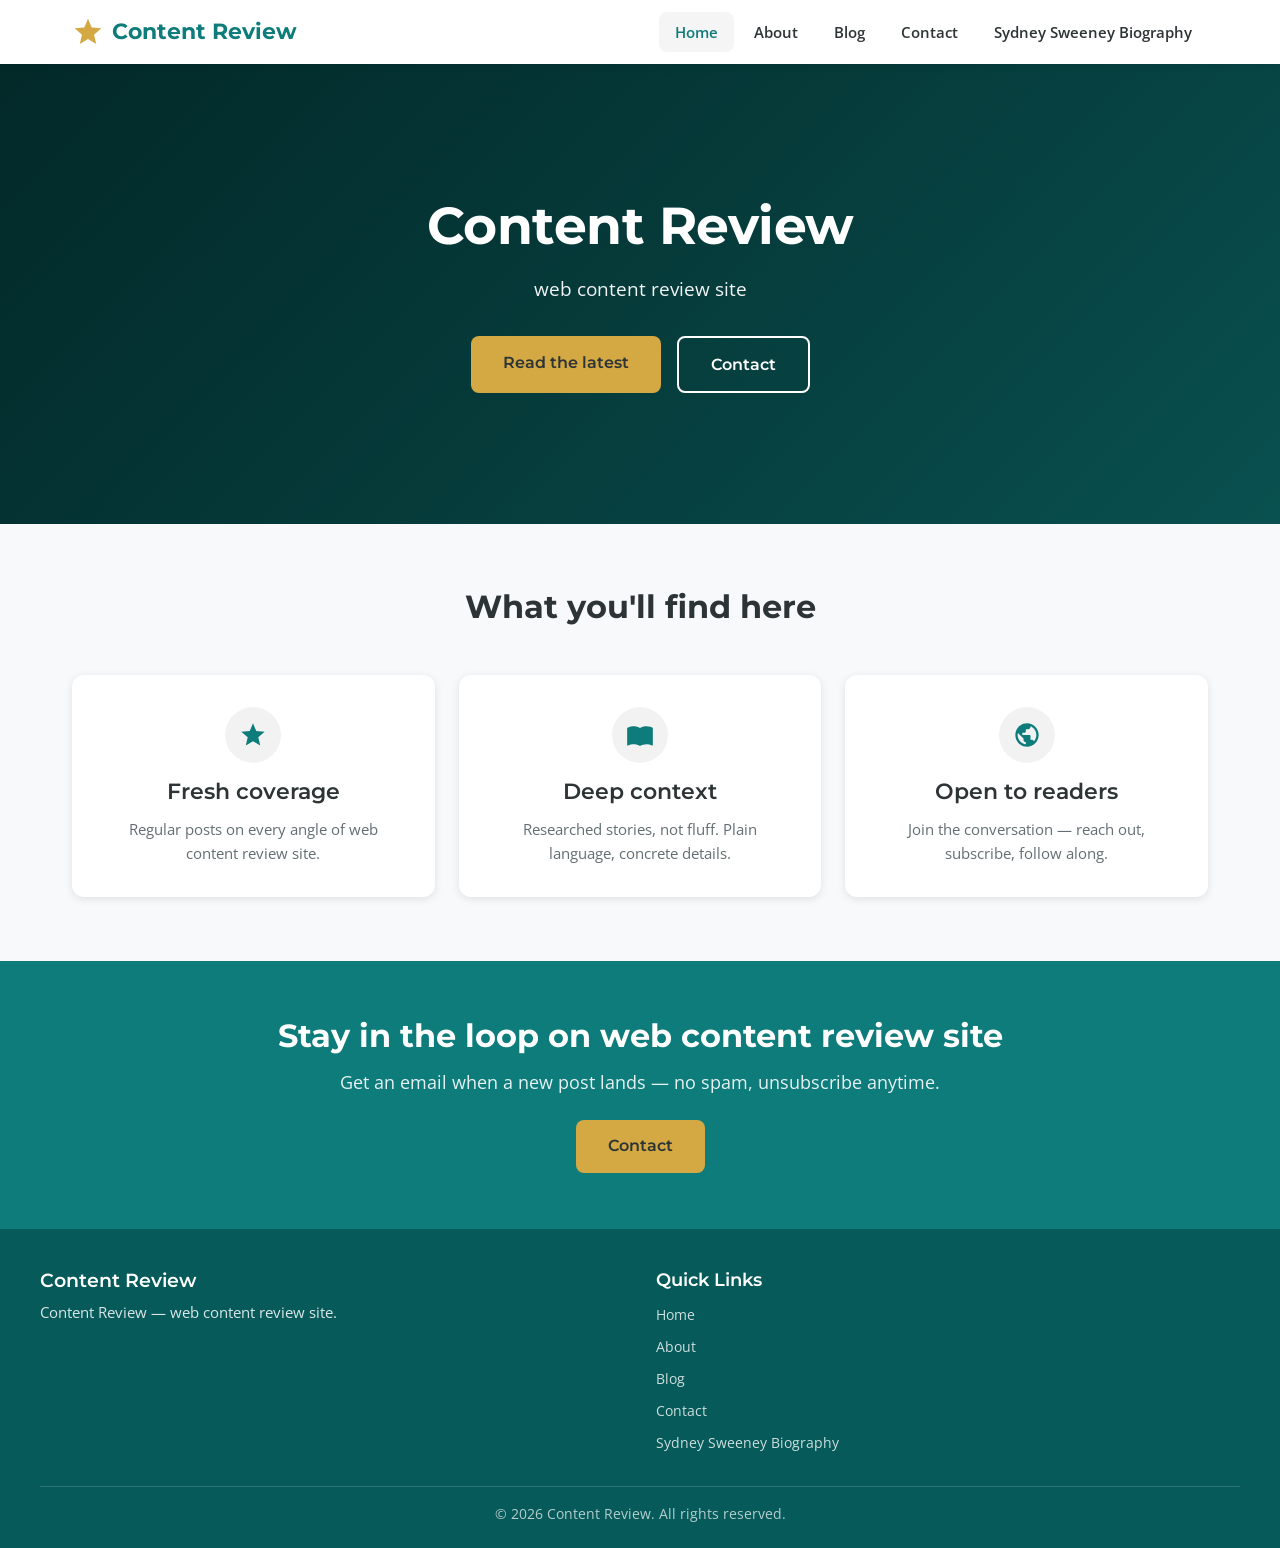
<file: index.html>
<!DOCTYPE html>
<html lang="en">
<head>
    <meta charset="UTF-8">
    <meta name="viewport" content="width=device-width, initial-scale=1.0">
    <meta name="robots" content="index, follow">
    <title>Content Review | Honest Reviews From A Man</title>
    <meta name="description" content="Content Review — honest reviews and biographies of celebrities and creators, with a new post landing every week.">
    <link rel="canonical" href="https://rostyslav296.github.io/content-review/index.html">
        <meta property="og:title" content="Content Review | Honest Reviews From A Man">
    <meta property="og:description" content="Content Review — honest reviews and biographies of celebrities and creators, with a new post landing every week.">
    <meta property="og:type" content="website">
    <meta property="og:site_name" content="Content Review">
    <meta property="og:url" content="https://rostyslav296.github.io/content-review/index.html">
            <meta name="twitter:card" content="summary_large_image">
    <meta name="twitter:title" content="Content Review | Honest Reviews From A Man">
    <meta name="twitter:description" content="Content Review — honest reviews and biographies of celebrities and creators, with a new post landing every week.">
        <link rel="preconnect" href="https://fonts.googleapis.com">
    <link rel="preconnect" href="https://fonts.gstatic.com" crossorigin>
    <link href="https://fonts.googleapis.com/css2?family=Montserrat:wght@600;700&family=Open%20Sans:wght@400;600&display=swap" rel="stylesheet">
    <link rel="stylesheet" href="css/styles.css">
    </head>
<body>

    <header class="header">
        <div class="container">
            <a href="index.html" class="logo">
                <svg viewBox="0 0 24 24" xmlns="http://www.w3.org/2000/svg"><path d="M12 2L9.19 8.63L2 9.24L7.46 13.97L5.82 21L12 17.27L18.18 21L16.54 13.97L22 9.24L14.81 8.63L12 2Z"/></svg>
                Content Review
            </a>
            <button class="nav-toggle" aria-label="Toggle navigation">
                <span></span>
                <span></span>
                <span></span>
            </button>
            <ul class="nav-links">
                <li><a href="index.html">Home</a></li>
                <li><a href="about.html">About</a></li>
                <li><a href="blog/index.html">Blog</a></li>
                <li><a href="contact.html">Contact</a></li>
                <li><a href="sydney-sweeney-biography.html">Sydney Sweeney Biography</a></li>
            </ul>
        </div>
    </header>

    <section class="hero">
        <div class="hero-content">
            <h1>Content Review</h1>
            <p class="tagline">web content review site</p>
            <div class="cta-buttons">
                <a href="blog/index.html" class="btn btn-primary">Read the latest</a>
                <a href="contact.html" class="btn btn-outline">Contact</a>
            </div>
        </div>
    </section>

    <section class="section">
        <div class="container">
            <h2 class="section-title">What you&#x27;ll find here</h2>
            <p class="section-subtitle"></p>
            <div class="services-grid">
                <div class="service-card">
                    <div class="icon">
                        <svg viewBox="0 0 24 24"><path d="M12 2L9.19 8.63L2 9.24L7.46 13.97L5.82 21L12 17.27L18.18 21L16.54 13.97L22 9.24L14.81 8.63L12 2Z"/></svg>
                    </div>
                    <h3>Fresh coverage</h3>
                    <p>Regular posts on every angle of web content review site.</p>
                </div>
                <div class="service-card">
                    <div class="icon">
                        <svg viewBox="0 0 24 24"><path d="M21 5c-1.11-.35-2.33-.5-3.5-.5-1.95 0-4.05.4-5.5 1.5-1.45-1.1-3.55-1.5-5.5-1.5S2.45 4.9 1 6v14.65c0 .25.25.5.5.5.1 0 .15-.05.25-.05C3.1 20.45 5.05 20 6.5 20c1.95 0 4.05.4 5.5 1.5 1.35-.85 3.8-1.5 5.5-1.5 1.65 0 3.35.3 4.75 1.05.1.05.15.05.25.05.25 0 .5-.25.5-.5V6c-.6-.45-1.25-.75-2-1z"/></svg>
                    </div>
                    <h3>Deep context</h3>
                    <p>Researched stories, not fluff. Plain language, concrete details.</p>
                </div>
                <div class="service-card">
                    <div class="icon">
                        <svg viewBox="0 0 24 24"><path d="M12 2C6.48 2 2 6.48 2 12s4.48 10 10 10 10-4.48 10-10S17.52 2 12 2zm-1 17.93c-3.95-.49-7-3.85-7-7.93 0-.62.08-1.21.21-1.79L9 15v1c0 1.1.9 2 2 2v1.93zm6.9-2.54c-.26-.81-1-1.39-1.9-1.39h-1v-3c0-.55-.45-1-1-1H8v-2h2c.55 0 1-.45 1-1V7h2c1.1 0 2-.9 2-2v-.41c2.93 1.19 5 4.06 5 7.41 0 2.08-.8 3.97-2.1 5.39z"/></svg>
                    </div>
                    <h3>Open to readers</h3>
                    <p>Join the conversation — reach out, subscribe, follow along.</p>
                </div>
            </div>
        </div>
    </section>

    <section class="cta-banner">
        <h2>Stay in the loop on web content review site</h2>
        <p>Get an email when a new post lands — no spam, unsubscribe anytime.</p>
        <div class="cta-buttons">
            <a href="contact.html" class="btn btn-primary">Contact</a>
        </div>
    </section>

    <footer class="footer">
        <div class="footer-content">
            <div class="footer-info">
                <h3>Content Review</h3>
                <p>Content Review — web content review site.</p>
            </div>
            <div class="footer-links">
                <h4>Quick Links</h4>
                <ul>
                    <li><a href="index.html">Home</a></li>
                    <li><a href="about.html">About</a></li>
                    <li><a href="blog/index.html">Blog</a></li>
                    <li><a href="contact.html">Contact</a></li>
                    <li><a href="sydney-sweeney-biography.html">Sydney Sweeney Biography</a></li>
                </ul>
            </div>
        </div>
        <div class="footer-bottom">&copy; 2026 Content Review. All rights reserved.</div>
    </footer>

    <script src="js/main.js"></script>
</body>
</html>
</file>
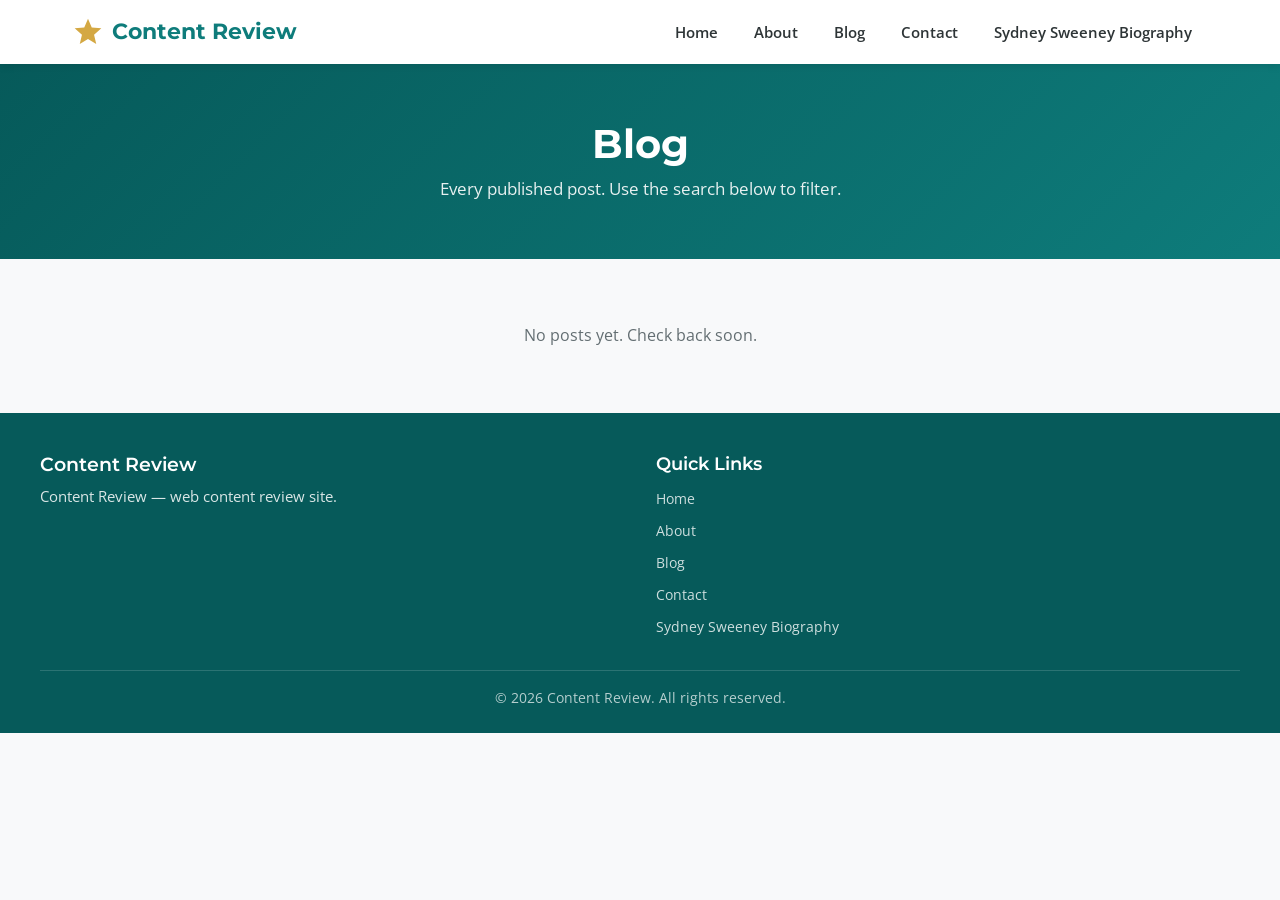
<file: blog/index.html>
<!DOCTYPE html>
<html lang="en">
<head>
    <meta charset="UTF-8">
    <meta name="viewport" content="width=device-width, initial-scale=1.0">
    <meta name="robots" content="index, follow">
    <title>Blog | Content Review</title>
    <meta name="description" content="Articles from Content Review.">
    <link rel="canonical" href="https://rostyslav296.github.io/content-review/blog/index.html">
        <meta property="og:title" content="Blog | Content Review">
    <meta property="og:description" content="Articles from Content Review.">
    <meta property="og:type" content="website">
    <meta property="og:site_name" content="Content Review">
    <meta property="og:url" content="https://rostyslav296.github.io/content-review/blog/index.html">
            <meta name="twitter:card" content="summary_large_image">
    <meta name="twitter:title" content="Blog | Content Review">
    <meta name="twitter:description" content="Articles from Content Review.">
        <link rel="preconnect" href="https://fonts.googleapis.com">
    <link rel="preconnect" href="https://fonts.gstatic.com" crossorigin>
    <link href="https://fonts.googleapis.com/css2?family=Montserrat:wght@600;700&family=Open%20Sans:wght@400;600&display=swap" rel="stylesheet">
    <link rel="stylesheet" href="../css/styles.css">
    </head>
<body>

    <header class="header">
        <div class="container">
            <a href="../index.html" class="logo">
                <svg viewBox="0 0 24 24" xmlns="http://www.w3.org/2000/svg"><path d="M12 2L9.19 8.63L2 9.24L7.46 13.97L5.82 21L12 17.27L18.18 21L16.54 13.97L22 9.24L14.81 8.63L12 2Z"/></svg>
                Content Review
            </a>
            <button class="nav-toggle" aria-label="Toggle navigation">
                <span></span>
                <span></span>
                <span></span>
            </button>
            <ul class="nav-links">
                <li><a href="../index.html">Home</a></li>
                <li><a href="../about.html">About</a></li>
                <li><a href="../blog/index.html">Blog</a></li>
                <li><a href="../contact.html">Contact</a></li>
                <li><a href="../sydney-sweeney-biography.html">Sydney Sweeney Biography</a></li>
            </ul>
        </div>
    </header>

    <section class="page-header">
        <h1>Blog</h1>
        <p>Every published post. Use the search below to filter.</p>
    </section>

    <section class="section">
        <div class="container">
            <div class="post-grid" id="post-grid">
                <p style="text-align:center; color: var(--color-text-light);">No posts yet. Check back soon.</p>
            </div>
            <p class="post-search-empty" id="post-search-empty" hidden>No posts match your search.</p>
        </div>
    </section>

    <footer class="footer">
        <div class="footer-content">
            <div class="footer-info">
                <h3>Content Review</h3>
                <p>Content Review — web content review site.</p>
            </div>
            <div class="footer-links">
                <h4>Quick Links</h4>
                <ul>
                    <li><a href="../index.html">Home</a></li>
                    <li><a href="../about.html">About</a></li>
                    <li><a href="../blog/index.html">Blog</a></li>
                    <li><a href="../contact.html">Contact</a></li>
                    <li><a href="../sydney-sweeney-biography.html">Sydney Sweeney Biography</a></li>
                </ul>
            </div>
        </div>
        <div class="footer-bottom">&copy; 2026 Content Review. All rights reserved.</div>
    </footer>

    <script src="../js/main.js"></script>
</body>
</html>
</file>
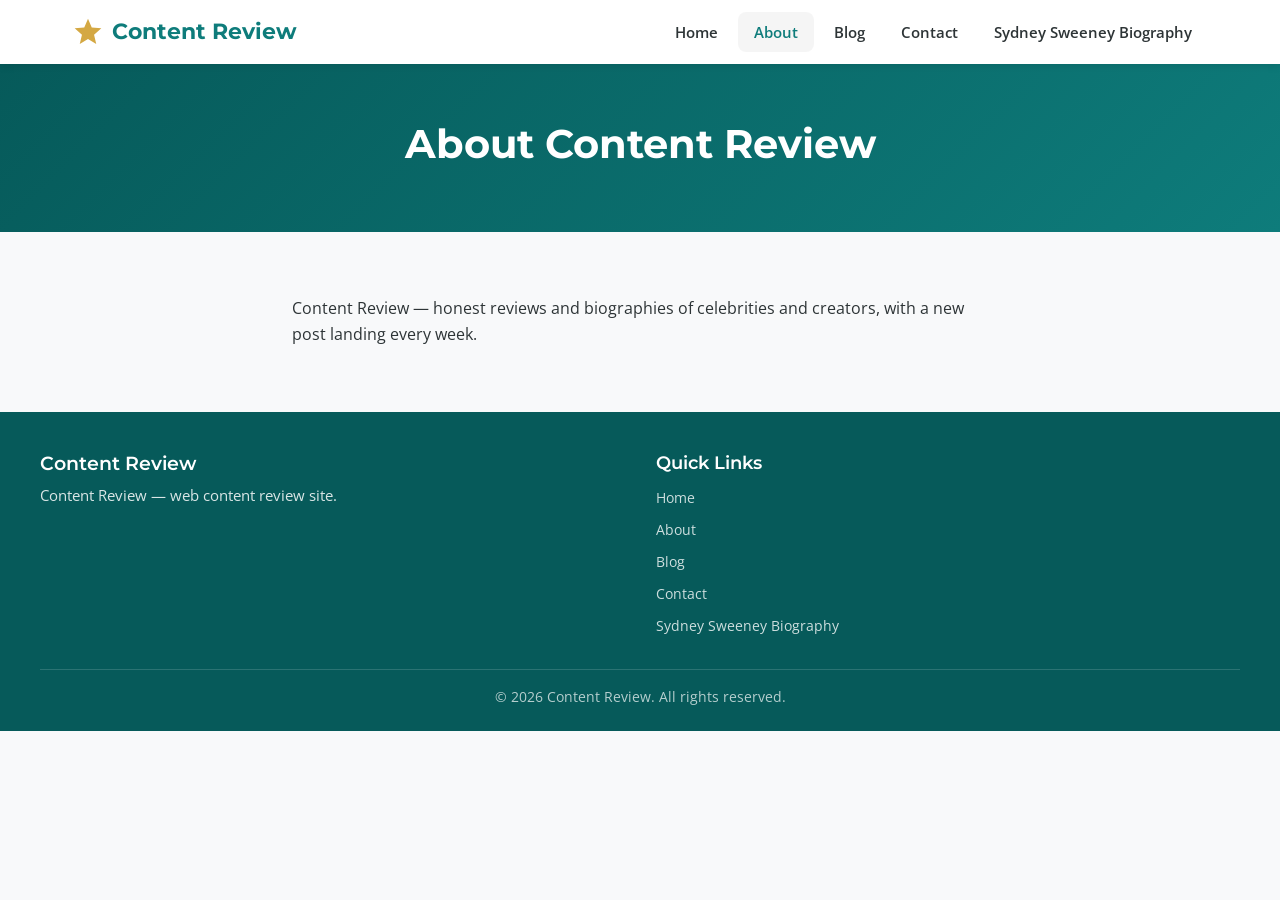
<file: about.html>
<!DOCTYPE html>
<html lang="en">
<head>
    <meta charset="UTF-8">
    <meta name="viewport" content="width=device-width, initial-scale=1.0">
    <meta name="robots" content="index, follow">
    <title>About | Content Review</title>
    <meta name="description" content="Content Review — honest reviews and biographies of celebrities and creators, with a new post landing every week.">
    <link rel="canonical" href="https://rostyslav296.github.io/content-review/about.html">
        <meta property="og:title" content="About | Content Review">
    <meta property="og:description" content="Content Review — honest reviews and biographies of celebrities and creators, with a new post landing every week.">
    <meta property="og:type" content="website">
    <meta property="og:site_name" content="Content Review">
    <meta property="og:url" content="https://rostyslav296.github.io/content-review/about.html">
            <meta name="twitter:card" content="summary_large_image">
    <meta name="twitter:title" content="About | Content Review">
    <meta name="twitter:description" content="Content Review — honest reviews and biographies of celebrities and creators, with a new post landing every week.">
        <link rel="preconnect" href="https://fonts.googleapis.com">
    <link rel="preconnect" href="https://fonts.gstatic.com" crossorigin>
    <link href="https://fonts.googleapis.com/css2?family=Montserrat:wght@600;700&family=Open%20Sans:wght@400;600&display=swap" rel="stylesheet">
    <link rel="stylesheet" href="css/styles.css">
    </head>
<body>

    <header class="header">
        <div class="container">
            <a href="index.html" class="logo">
                <svg viewBox="0 0 24 24" xmlns="http://www.w3.org/2000/svg"><path d="M12 2L9.19 8.63L2 9.24L7.46 13.97L5.82 21L12 17.27L18.18 21L16.54 13.97L22 9.24L14.81 8.63L12 2Z"/></svg>
                Content Review
            </a>
            <button class="nav-toggle" aria-label="Toggle navigation">
                <span></span>
                <span></span>
                <span></span>
            </button>
            <ul class="nav-links">
                <li><a href="index.html">Home</a></li>
                <li><a href="about.html">About</a></li>
                <li><a href="blog/index.html">Blog</a></li>
                <li><a href="contact.html">Contact</a></li>
                <li><a href="sydney-sweeney-biography.html">Sydney Sweeney Biography</a></li>
            </ul>
        </div>
    </header>

    <section class="page-header">
        <h1>About Content Review</h1>
        <p></p>
    </section>

    <section class="section">
        <div class="container" style="max-width: 760px;">
                <p>Content Review — honest reviews and biographies of celebrities and creators, with a new post landing every week.</p>
        </div>
    </section>

    <footer class="footer">
        <div class="footer-content">
            <div class="footer-info">
                <h3>Content Review</h3>
                <p>Content Review — web content review site.</p>
            </div>
            <div class="footer-links">
                <h4>Quick Links</h4>
                <ul>
                    <li><a href="index.html">Home</a></li>
                    <li><a href="about.html">About</a></li>
                    <li><a href="blog/index.html">Blog</a></li>
                    <li><a href="contact.html">Contact</a></li>
                    <li><a href="sydney-sweeney-biography.html">Sydney Sweeney Biography</a></li>
                </ul>
            </div>
        </div>
        <div class="footer-bottom">&copy; 2026 Content Review. All rights reserved.</div>
    </footer>

    <script src="js/main.js"></script>
</body>
</html>
</file>
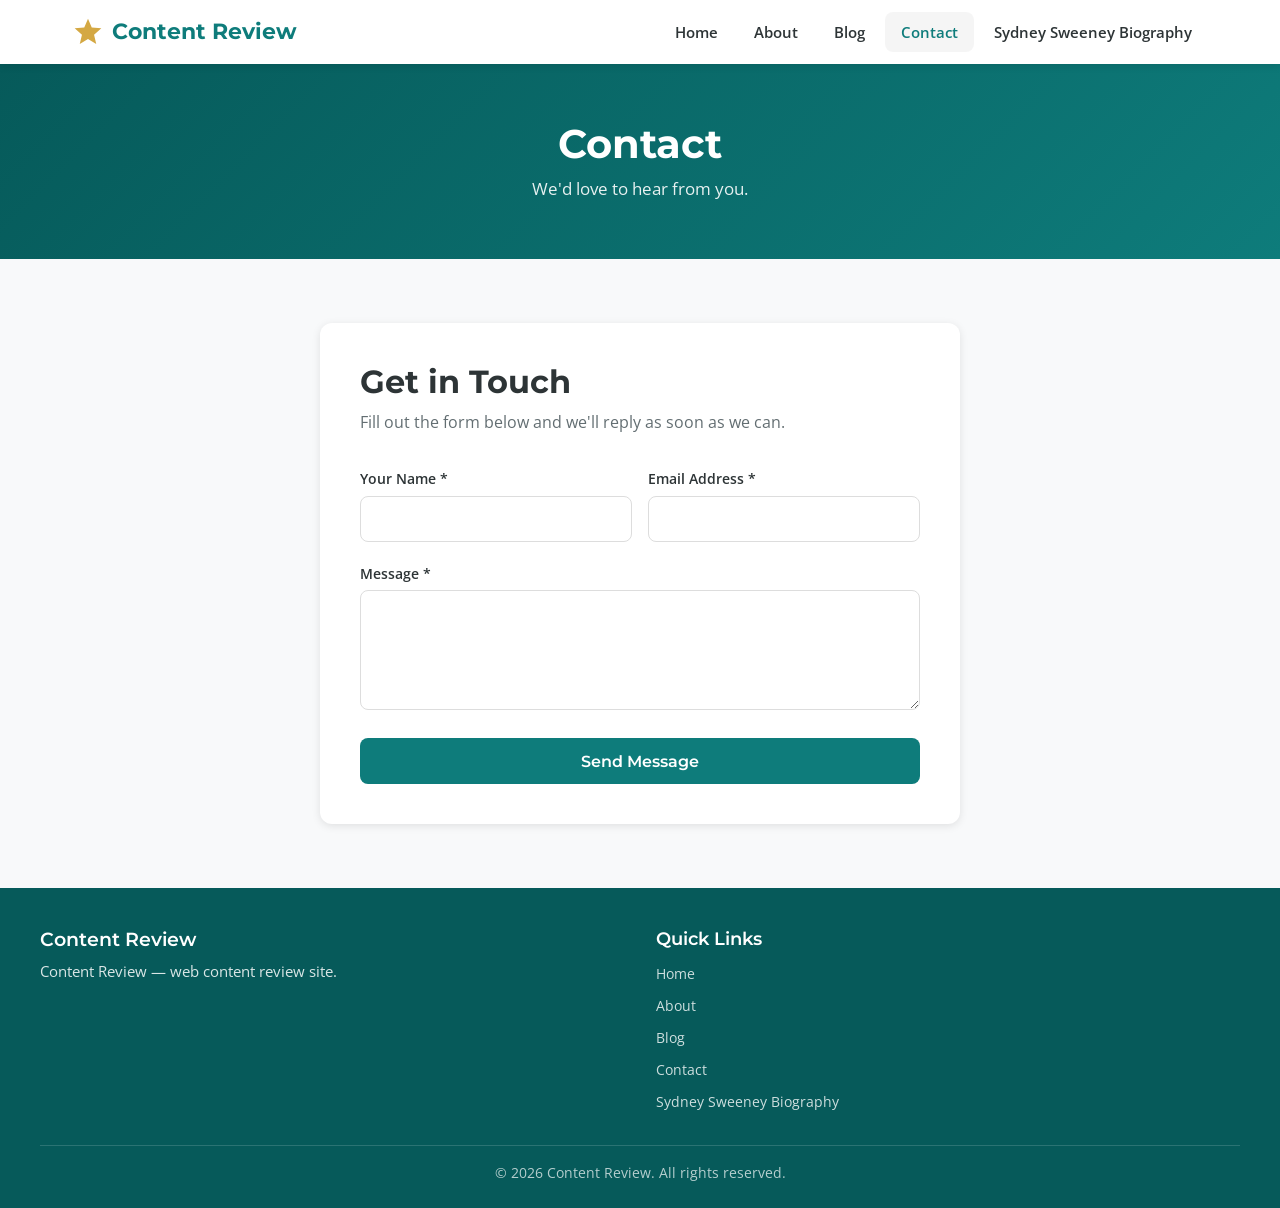
<file: contact.html>
<!DOCTYPE html>
<html lang="en">
<head>
    <meta charset="UTF-8">
    <meta name="viewport" content="width=device-width, initial-scale=1.0">
    <meta name="robots" content="index, follow">
    <title>Contact | Content Review</title>
    <meta name="description" content="Contact Content Review.">
    <link rel="canonical" href="https://rostyslav296.github.io/content-review/contact.html">
        <meta property="og:title" content="Contact | Content Review">
    <meta property="og:description" content="Contact Content Review.">
    <meta property="og:type" content="website">
    <meta property="og:site_name" content="Content Review">
    <meta property="og:url" content="https://rostyslav296.github.io/content-review/contact.html">
            <meta name="twitter:card" content="summary_large_image">
    <meta name="twitter:title" content="Contact | Content Review">
    <meta name="twitter:description" content="Contact Content Review.">
        <link rel="preconnect" href="https://fonts.googleapis.com">
    <link rel="preconnect" href="https://fonts.gstatic.com" crossorigin>
    <link href="https://fonts.googleapis.com/css2?family=Montserrat:wght@600;700&family=Open%20Sans:wght@400;600&display=swap" rel="stylesheet">
    <link rel="stylesheet" href="css/styles.css">
    </head>
<body>

    <header class="header">
        <div class="container">
            <a href="index.html" class="logo">
                <svg viewBox="0 0 24 24" xmlns="http://www.w3.org/2000/svg"><path d="M12 2L9.19 8.63L2 9.24L7.46 13.97L5.82 21L12 17.27L18.18 21L16.54 13.97L22 9.24L14.81 8.63L12 2Z"/></svg>
                Content Review
            </a>
            <button class="nav-toggle" aria-label="Toggle navigation">
                <span></span>
                <span></span>
                <span></span>
            </button>
            <ul class="nav-links">
                <li><a href="index.html">Home</a></li>
                <li><a href="about.html">About</a></li>
                <li><a href="blog/index.html">Blog</a></li>
                <li><a href="contact.html">Contact</a></li>
                <li><a href="sydney-sweeney-biography.html">Sydney Sweeney Biography</a></li>
            </ul>
        </div>
    </header>

    <section class="page-header">
        <h1>Contact</h1>
        <p>We&#x27;d love to hear from you.</p>
    </section>

    <section class="section">
        <div class="container">
            <div class="contact-form-wrapper">
                <h2>Get in Touch</h2>
                <p class="form-subtitle">Fill out the form below and we&#x27;ll reply as soon as we can.</p>
                <form id="contact-form">
                    <input type="hidden" name="access_key" value="YOUR_ACCESS_KEY_HERE">
                    <input type="hidden" name="subject" value="New inquiry from Content Review">
                    <input type="hidden" name="from_name" value="Content Review">
                    <input type="checkbox" name="botcheck" style="display: none;">
                    <div class="form-row">
                        <div class="form-group"><label for="name">Your Name *</label><input type="text" id="name" name="name" required></div>
                        <div class="form-group"><label for="email">Email Address *</label><input type="email" id="email" name="email" required></div>
                    </div>
                    <div class="form-group"><label for="message">Message *</label><textarea id="message" name="message" required></textarea></div>
                    <button type="submit" class="btn btn-teal" style="width: 100%;">Send Message</button>
                    <div id="form-message" class="form-message"></div>
                </form>
            </div>
        </div>
    </section>

    <footer class="footer">
        <div class="footer-content">
            <div class="footer-info">
                <h3>Content Review</h3>
                <p>Content Review — web content review site.</p>
            </div>
            <div class="footer-links">
                <h4>Quick Links</h4>
                <ul>
                    <li><a href="index.html">Home</a></li>
                    <li><a href="about.html">About</a></li>
                    <li><a href="blog/index.html">Blog</a></li>
                    <li><a href="contact.html">Contact</a></li>
                    <li><a href="sydney-sweeney-biography.html">Sydney Sweeney Biography</a></li>
                </ul>
            </div>
        </div>
        <div class="footer-bottom">&copy; 2026 Content Review. All rights reserved.</div>
    </footer>

    <script src="js/main.js"></script>
</body>
</html>
</file>
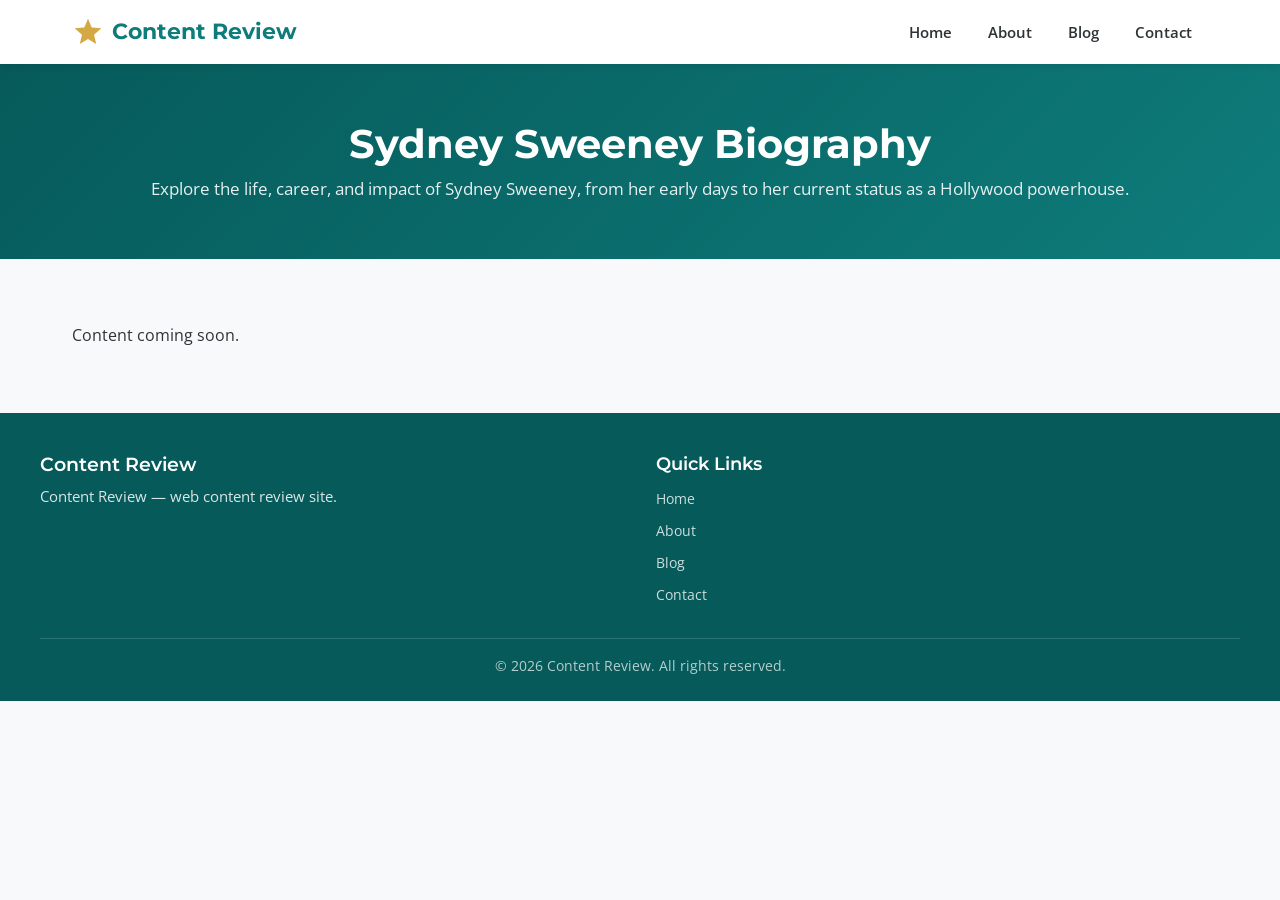
<file: sydney-sweeney-biography.html>
<!DOCTYPE html>
<html lang="en">
<head>
    <meta charset="UTF-8">
    <meta name="viewport" content="width=device-width, initial-scale=1.0">
    <meta name="robots" content="index, follow">
    <title>Sydney Sweeney Biography | Content Review</title>
    <meta name="description" content="Explore the life, career, and impact of Sydney Sweeney, from her early days to her current status as a Hollywood powerhouse.">
    <link rel="canonical" href="https://rostyslav296.github.io/content-review/sydney-sweeney-biography.html">
        <meta property="og:title" content="Sydney Sweeney Biography | Content Review">
    <meta property="og:description" content="Explore the life, career, and impact of Sydney Sweeney, from her early days to her current status as a Hollywood powerhouse.">
    <meta property="og:type" content="website">
    <meta property="og:site_name" content="Content Review">
    <meta property="og:url" content="https://rostyslav296.github.io/content-review/sydney-sweeney-biography.html">
            <meta name="twitter:card" content="summary_large_image">
    <meta name="twitter:title" content="Sydney Sweeney Biography | Content Review">
    <meta name="twitter:description" content="Explore the life, career, and impact of Sydney Sweeney, from her early days to her current status as a Hollywood powerhouse.">
        <link rel="preconnect" href="https://fonts.googleapis.com">
    <link rel="preconnect" href="https://fonts.gstatic.com" crossorigin>
    <link href="https://fonts.googleapis.com/css2?family=Montserrat:wght@600;700&family=Open%20Sans:wght@400;600&display=swap" rel="stylesheet">
    <link rel="stylesheet" href="css/styles.css">
    </head>
<body>

    <header class="header">
        <div class="container">
            <a href="index.html" class="logo">
                <svg viewBox="0 0 24 24" xmlns="http://www.w3.org/2000/svg"><path d="M12 2L9.19 8.63L2 9.24L7.46 13.97L5.82 21L12 17.27L18.18 21L16.54 13.97L22 9.24L14.81 8.63L12 2Z"/></svg>
                Content Review
            </a>
            <button class="nav-toggle" aria-label="Toggle navigation">
                <span></span>
                <span></span>
                <span></span>
            </button>
            <ul class="nav-links">
                <li><a href="index.html">Home</a></li>
                <li><a href="about.html">About</a></li>
                <li><a href="blog/index.html">Blog</a></li>
                <li><a href="contact.html">Contact</a></li>
            </ul>
        </div>
    </header>

    <section class="page-header">
        <h1>Sydney Sweeney Biography</h1>
        <p>Explore the life, career, and impact of Sydney Sweeney, from her early days to her current status as a Hollywood powerhouse.</p>
    </section>

    <section class="section"><div class="container"><p>Content coming soon.</p></div></section>

    <footer class="footer">
        <div class="footer-content">
            <div class="footer-info">
                <h3>Content Review</h3>
                <p>Content Review — web content review site.</p>
            </div>
            <div class="footer-links">
                <h4>Quick Links</h4>
                <ul>
                    <li><a href="index.html">Home</a></li>
                    <li><a href="about.html">About</a></li>
                    <li><a href="blog/index.html">Blog</a></li>
                    <li><a href="contact.html">Contact</a></li>
                </ul>
            </div>
        </div>
        <div class="footer-bottom">&copy; 2026 Content Review. All rights reserved.</div>
    </footer>

    <script src="js/main.js"></script>
</body>
</html>
</file>
<file: css/styles.css>
/* ================================================================
   Website stylesheet — generated by website_sdk.
   Edit CSS variables under :root to rebrand the whole site.
   ================================================================ */

:root {
    --color-primary: #0e7c7b;
    --color-primary-dark: #065a5a;
    --color-primary-light: #12a09f;
    --color-accent: #d4a843;
    --color-accent-dark: #b8912e;
    --color-bg: #f8f9fa;
    --color-surface: #ffffff;
    --color-text: #2d3436;
    --color-text-light: #636e72;
    --color-text-inverse: #ffffff;
    --color-success: #27ae60;
    --color-error: #e74c3c;
    --font-heading: 'Montserrat', sans-serif;
    --font-body: 'Open Sans', sans-serif;
    --max-width: 1200px;
    --spacing: 2rem;
    --spacing-sm: 1rem;
    --spacing-lg: 4rem;
    --radius: 8px;
    --radius-lg: 12px;
    --shadow: 0 2px 8px rgba(0, 0, 0, 0.1);
    --shadow-lg: 0 4px 20px rgba(0, 0, 0, 0.12);
    --transition: all 0.3s ease;
}

*, *::before, *::after { margin: 0; padding: 0; box-sizing: border-box; }
html { scroll-behavior: smooth; }
body {
    font-family: var(--font-body);
    color: var(--color-text);
    background-color: var(--color-bg);
    line-height: 1.6;
    -webkit-font-smoothing: antialiased;
}
a { color: var(--color-primary); text-decoration: none; transition: var(--transition); }
a:hover { color: var(--color-primary-dark); }
img { max-width: 100%; height: auto; display: block; }
h1, h2, h3, h4 { font-family: var(--font-heading); line-height: 1.2; color: var(--color-text); }
h1 { font-size: 2.5rem; font-weight: 700; }
h2 { font-size: 2rem; font-weight: 700; }
h3 { font-size: 1.35rem; font-weight: 600; }
h4 { font-size: 1.1rem; font-weight: 600; }
.container { max-width: var(--max-width); margin: 0 auto; padding: 0 var(--spacing); }

/* Header */
.header { background: var(--color-surface); box-shadow: var(--shadow); position: sticky; top: 0; z-index: 1000; }
.header .container { display: flex; align-items: center; justify-content: space-between; padding-top: 0.75rem; padding-bottom: 0.75rem; }
.logo { display: flex; align-items: center; gap: 0.5rem; font-family: var(--font-heading); font-size: 1.4rem; font-weight: 700; color: var(--color-primary); }
.logo svg { width: 32px; height: 32px; fill: var(--color-accent); }
.nav-links { display: flex; list-style: none; gap: 0.25rem; }
.nav-links a { display: block; padding: 0.5rem 1rem; color: var(--color-text); font-weight: 600; font-size: 0.95rem; border-radius: var(--radius); transition: var(--transition); }
.nav-links a:hover, .nav-links a.active { color: var(--color-primary); background: rgba(0, 0, 0, 0.04); }
.nav-toggle { display: none; background: none; border: none; cursor: pointer; padding: 0.5rem; }
.nav-toggle span { display: block; width: 24px; height: 2px; background: var(--color-text); margin: 5px 0; transition: var(--transition); border-radius: 2px; }

/* Hero */
.hero {
    background: linear-gradient(135deg, rgba(0,0,0,0.55), rgba(0,0,0,0.35)),
                linear-gradient(135deg, var(--color-primary-dark), var(--color-primary));
    color: var(--color-text-inverse);
    padding: 6rem var(--spacing);
    text-align: center;
    min-height: 460px;
    display: flex; align-items: center; justify-content: center;
}
.hero-content { max-width: 760px; }
.hero h1 { font-size: 3rem; color: var(--color-text-inverse); margin-bottom: 1rem; letter-spacing: -0.5px; }
.hero .tagline { font-size: 1.2rem; opacity: 0.95; margin-bottom: 2rem; line-height: 1.6; }

/* Buttons */
.btn { display: inline-block; padding: 0.85rem 2rem; font-family: var(--font-heading); font-weight: 600; font-size: 1rem; border-radius: var(--radius); border: none; cursor: pointer; transition: var(--transition); text-align: center; }
.btn-primary { background: var(--color-accent); color: var(--color-text); }
.btn-primary:hover { background: var(--color-accent-dark); color: var(--color-text); transform: translateY(-2px); box-shadow: 0 4px 12px rgba(0,0,0,0.15); }
.btn-outline { background: transparent; color: var(--color-text-inverse); border: 2px solid var(--color-text-inverse); }
.btn-outline:hover { background: var(--color-text-inverse); color: var(--color-primary); }
.btn-teal { background: var(--color-primary); color: var(--color-text-inverse); }
.btn-teal:hover { background: var(--color-primary-dark); color: var(--color-text-inverse); transform: translateY(-2px); box-shadow: 0 4px 12px rgba(0,0,0,0.2); }

/* Sections */
.section { padding: var(--spacing-lg) 0; }
.section-title { text-align: center; margin-bottom: 0.75rem; }
.section-subtitle { text-align: center; color: var(--color-text-light); font-size: 1.05rem; margin-bottom: 3rem; max-width: 640px; margin-left: auto; margin-right: auto; }

/* Feature grids */
.services-grid { display: grid; grid-template-columns: repeat(auto-fit, minmax(250px, 1fr)); gap: 1.5rem; }
.service-card { background: var(--color-surface); border-radius: var(--radius-lg); padding: 2rem; box-shadow: var(--shadow); text-align: center; transition: var(--transition); }
.service-card:hover { transform: translateY(-4px); box-shadow: var(--shadow-lg); }
.service-card .icon { width: 56px; height: 56px; margin: 0 auto 1rem; background: rgba(0, 0, 0, 0.05); border-radius: 50%; display: flex; align-items: center; justify-content: center; }
.service-card .icon svg { width: 28px; height: 28px; fill: var(--color-primary); }
.service-card h3 { margin-bottom: 0.75rem; }
.service-card p { color: var(--color-text-light); font-size: 0.95rem; }

.features-grid { display: grid; grid-template-columns: repeat(auto-fit, minmax(250px, 1fr)); gap: 2rem; text-align: center; }
.feature-item .icon { width: 64px; height: 64px; margin: 0 auto 1rem; background: rgba(0, 0, 0, 0.05); border-radius: 50%; display: flex; align-items: center; justify-content: center; }
.feature-item .icon svg { width: 30px; height: 30px; fill: var(--color-primary); }
.feature-item h3 { margin-bottom: 0.5rem; }
.feature-item p { color: var(--color-text-light); font-size: 0.95rem; }

/* CTA */
.cta-banner { background: var(--color-primary); color: var(--color-text-inverse); padding: 3.5rem var(--spacing); text-align: center; }
.cta-banner h2 { color: var(--color-text-inverse); margin-bottom: 0.75rem; }
.cta-banner p { font-size: 1.1rem; opacity: 0.9; margin-bottom: 1.5rem; }
.cta-buttons { display: flex; gap: 1rem; justify-content: center; flex-wrap: wrap; }

/* Contact page */
.contact-info-grid { display: grid; grid-template-columns: repeat(auto-fit, minmax(220px, 1fr)); gap: 1.5rem; margin-bottom: 3rem; }
.contact-info-card { background: var(--color-surface); padding: 1.5rem; border-radius: var(--radius-lg); box-shadow: var(--shadow); text-align: center; }
.contact-info-card .icon { width: 48px; height: 48px; margin: 0 auto 0.75rem; background: rgba(0, 0, 0, 0.05); border-radius: 50%; display: flex; align-items: center; justify-content: center; }
.contact-info-card .icon svg { width: 22px; height: 22px; fill: var(--color-primary); }
.contact-info-card h4 { margin-bottom: 0.25rem; }
.contact-info-card a { color: var(--color-primary); font-weight: 600; }
.contact-form-wrapper { max-width: 640px; margin: 0 auto; background: var(--color-surface); padding: 2.5rem; border-radius: var(--radius-lg); box-shadow: var(--shadow); }
.contact-form-wrapper h2 { margin-bottom: 0.5rem; }
.contact-form-wrapper .form-subtitle { color: var(--color-text-light); margin-bottom: 2rem; }
.form-group { margin-bottom: 1.25rem; }
.form-group label { display: block; margin-bottom: 0.35rem; font-weight: 600; font-size: 0.9rem; }
.form-group input, .form-group select, .form-group textarea { width: 100%; padding: 0.75rem 1rem; border: 1.5px solid #ddd; border-radius: var(--radius); font-family: var(--font-body); font-size: 0.95rem; transition: var(--transition); background: #fff; }
.form-group input:focus, .form-group select:focus, .form-group textarea:focus { outline: none; border-color: var(--color-primary); box-shadow: 0 0 0 3px rgba(0, 0, 0, 0.05); }
.form-group textarea { min-height: 120px; resize: vertical; }
.form-row { display: grid; grid-template-columns: 1fr 1fr; gap: 1rem; }
.form-message { padding: 1rem; border-radius: var(--radius); margin-top: 1rem; font-weight: 600; display: none; }
.form-message.success { background: #d4edda; color: #155724; display: block; }
.form-message.error { background: #f8d7da; color: #721c24; display: block; }

/* Social page */
.social-grid { display: grid; grid-template-columns: repeat(auto-fit, minmax(260px, 1fr)); gap: 1.5rem; max-width: 900px; margin: 0 auto; }
.social-card { display: flex; align-items: center; gap: 1.25rem; padding: 1.5rem 2rem; background: var(--color-surface); border-radius: var(--radius-lg); box-shadow: var(--shadow); transition: var(--transition); color: var(--color-text); }
.social-card:hover { transform: translateY(-4px); box-shadow: var(--shadow-lg); color: var(--color-text); }
.social-card .social-icon { width: 52px; height: 52px; border-radius: 12px; display: flex; align-items: center; justify-content: center; flex-shrink: 0; }
.social-card .social-icon svg { width: 28px; height: 28px; fill: #fff; }
.social-card .social-info h3 { margin-bottom: 0.15rem; font-size: 1.1rem; }
.social-card .social-info p { color: var(--color-text-light); font-size: 0.85rem; }

/* Reviews */
.reviews-grid { display: grid; grid-template-columns: repeat(auto-fit, minmax(320px, 1fr)); gap: 1.5rem; }
.review-card { background: var(--color-surface); border-radius: var(--radius-lg); padding: 2rem; box-shadow: var(--shadow); transition: var(--transition); }
.review-card:hover { box-shadow: var(--shadow-lg); }
.review-stars { color: var(--color-accent); font-size: 1.2rem; margin-bottom: 0.75rem; letter-spacing: 2px; }
.review-text { font-style: italic; color: var(--color-text); line-height: 1.7; margin-bottom: 1rem; }
.review-author { font-weight: 600; color: var(--color-text); font-size: 0.95rem; }
.review-badge { display: inline-block; margin-top: 0.5rem; padding: 0.25rem 0.75rem; background: rgba(0, 0, 0, 0.06); color: var(--color-primary); border-radius: 20px; font-size: 0.8rem; font-weight: 600; }

/* Photos / gallery */
.photo-gallery { display: grid; grid-template-columns: repeat(auto-fill, minmax(280px, 1fr)); gap: 1rem; }
.gallery-item { border-radius: var(--radius-lg); overflow: hidden; box-shadow: var(--shadow); cursor: pointer; transition: var(--transition); background: var(--color-surface); }
.gallery-item:hover { transform: scale(1.02); box-shadow: var(--shadow-lg); }
.gallery-item img { width: 100%; height: 220px; object-fit: cover; transition: var(--transition); }
.gallery-item:hover img { transform: scale(1.05); }
.gallery-item figcaption { padding: 0.75rem 1rem; font-size: 0.9rem; color: var(--color-text-light); }
.placeholder-img { width: 100%; height: 220px; background: linear-gradient(135deg, #e0e0e0, #f0f0f0); display: flex; align-items: center; justify-content: center; color: #999; font-size: 0.9rem; }
.lightbox { display: none; position: fixed; inset: 0; background: rgba(0, 0, 0, 0.9); z-index: 2000; align-items: center; justify-content: center; cursor: pointer; }
.lightbox.active { display: flex; }
.lightbox img { max-width: 90%; max-height: 90vh; border-radius: var(--radius); box-shadow: 0 0 40px rgba(0, 0, 0, 0.5); }
.lightbox-close { position: absolute; top: 1.5rem; right: 1.5rem; width: 40px; height: 40px; background: rgba(255, 255, 255, 0.15); border: none; border-radius: 50%; color: #fff; font-size: 1.5rem; cursor: pointer; display: flex; align-items: center; justify-content: center; transition: var(--transition); }
.lightbox-close:hover { background: rgba(255, 255, 255, 0.3); }

/* Page header */
.page-header { background: linear-gradient(135deg, var(--color-primary-dark), var(--color-primary)); color: var(--color-text-inverse); padding: 3.5rem var(--spacing); text-align: center; }
.page-header h1 { color: var(--color-text-inverse); margin-bottom: 0.5rem; }
.page-header p { opacity: 0.9; font-size: 1.05rem; }

/* Blog */
.post-grid { display: grid; grid-template-columns: repeat(auto-fit, minmax(300px, 1fr)); gap: 1.5rem; }
.post-card { background: var(--color-surface); border-radius: var(--radius-lg); padding: 1.75rem; box-shadow: var(--shadow); transition: var(--transition); display: flex; flex-direction: column; }
.post-card:hover { transform: translateY(-4px); box-shadow: var(--shadow-lg); }
.post-card h3 { margin-bottom: 0.5rem; }
.post-card h3 a { color: var(--color-text); }
.post-card h3 a:hover { color: var(--color-primary); }
.post-card .post-meta { color: var(--color-text-light); font-size: 0.85rem; margin-bottom: 0.75rem; }
.post-card .post-excerpt { color: var(--color-text-light); font-size: 0.95rem; margin-bottom: 1rem; flex-grow: 1; }
.post-card .post-tag { display: inline-block; padding: 0.2rem 0.65rem; background: rgba(0, 0, 0, 0.06); color: var(--color-primary); border-radius: 20px; font-size: 0.8rem; font-weight: 600; margin-right: 0.25rem; }

/* Whole-card-clickable variant used on the home-page latest-posts grid. */
.post-card-link { text-decoration: none; color: inherit; position: relative; }
.post-card-link h3 { color: var(--color-text); }
.post-card-link:hover { box-shadow: var(--shadow-lg); transform: translateY(-4px); color: inherit; }
.post-card-link:hover h3 { color: var(--color-primary); }
.post-card-link .post-card-cta { display: inline-block; margin-top: auto; font-weight: 600; color: var(--color-primary); }

/* Search box on the blog index. */
.post-search { max-width: 640px; margin: 0 auto 2rem; }
.post-search input[type="search"] { width: 100%; padding: 0.85rem 1.1rem; border: 1.5px solid #ddd; border-radius: var(--radius); font-family: var(--font-body); font-size: 1rem; background: #fff; transition: var(--transition); }
.post-search input[type="search"]:focus { outline: none; border-color: var(--color-primary); box-shadow: 0 0 0 3px rgba(0,0,0,0.06); }
.post-search-meta { margin-top: 0.5rem; color: var(--color-text-light); font-size: 0.85rem; text-align: right; }
.post-search-empty { text-align: center; color: var(--color-text-light); margin-top: 2rem; }

article.post-body { max-width: 760px; margin: 0 auto; padding: var(--spacing-lg) var(--spacing); }
article.post-body h1 { font-size: 2.4rem; margin-bottom: 0.5rem; }
article.post-body .post-meta { color: var(--color-text-light); font-size: 0.9rem; margin-bottom: 2rem; }
article.post-body h2 { margin: 2rem 0 0.75rem; }
article.post-body h3 { margin: 1.5rem 0 0.5rem; }
article.post-body p { margin-bottom: 1.1rem; }
article.post-body ul, article.post-body ol { margin: 0 0 1.1rem 1.25rem; }
article.post-body li { margin-bottom: 0.4rem; }
article.post-body blockquote { border-left: 4px solid var(--color-accent); padding: 0.25rem 1rem; margin: 1.25rem 0; color: var(--color-text-light); font-style: italic; }
article.post-body img { border-radius: var(--radius-lg); margin: 1.5rem 0; box-shadow: var(--shadow); }
article.post-body code { background: rgba(0, 0, 0, 0.06); padding: 0.1rem 0.4rem; border-radius: 4px; font-size: 0.92em; }
article.post-body pre { background: #111; color: #f4f4f5; padding: 1rem 1.25rem; border-radius: var(--radius); overflow-x: auto; margin: 1rem 0; font-size: 0.9rem; }
article.post-body pre code { background: none; color: inherit; padding: 0; }
article.post-body .post-tags { margin-top: 2rem; }

/* Sources / bibliography on each post — counterpart of an ebook bibliography */
.post-sources { margin: 2.5rem 0 0; padding: 1.5rem 1.75rem; background: var(--color-surface); border-radius: var(--radius-lg); box-shadow: var(--shadow); border-left: 4px solid var(--color-accent); }
.post-sources h2 { font-size: 1.2rem; margin: 0 0 0.75rem; letter-spacing: 0.02em; text-transform: uppercase; color: var(--color-text); }
.post-sources ol { margin: 0; padding-left: 1.25rem; }
.post-sources li { margin-bottom: 0.5rem; font-size: 0.92rem; line-height: 1.55; color: var(--color-text); }
.post-sources li a { color: var(--color-primary); word-break: break-all; }
.post-sources li a:hover { color: var(--color-primary-dark); text-decoration: underline; }

/* Footer */
.footer { background: var(--color-primary-dark); color: var(--color-text-inverse); padding: 2.5rem var(--spacing) 1.5rem; }
.footer-content { max-width: var(--max-width); margin: 0 auto; display: grid; grid-template-columns: 1fr 1fr; gap: 2rem; padding-bottom: 1.5rem; border-bottom: 1px solid rgba(255, 255, 255, 0.15); }
.footer-info h3 { color: var(--color-text-inverse); margin-bottom: 0.5rem; font-size: 1.2rem; }
.footer-info p { opacity: 0.85; font-size: 0.95rem; line-height: 1.7; }
.footer-info a { color: var(--color-accent); }
.footer-info a:hover { color: var(--color-accent-dark); }
.footer-links h4 { color: var(--color-text-inverse); margin-bottom: 0.75rem; }
.footer-links ul { list-style: none; }
.footer-links li { margin-bottom: 0.4rem; }
.footer-links a { color: rgba(255, 255, 255, 0.8); font-size: 0.9rem; }
.footer-links a:hover { color: var(--color-accent); }
.footer-bottom { max-width: var(--max-width); margin: 1rem auto 0; text-align: center; font-size: 0.85rem; opacity: 0.7; }

.text-center { text-align: center; }
.mt-2 { margin-top: 2rem; }
.mb-2 { margin-bottom: 2rem; }

@media (max-width: 767px) {
    h1 { font-size: 2rem; }
    h2 { font-size: 1.6rem; }
    .nav-toggle { display: block; }
    .nav-links { display: none; position: absolute; top: 100%; left: 0; right: 0; background: var(--color-surface); flex-direction: column; padding: 1rem; box-shadow: var(--shadow-lg); gap: 0; }
    .nav-links.open { display: flex; }
    .nav-links a { padding: 0.75rem 1rem; }
    .hero { padding: 4rem var(--spacing); min-height: 380px; }
    .hero h1 { font-size: 2.2rem; }
    .form-row { grid-template-columns: 1fr; }
    .footer-content { grid-template-columns: 1fr; }
}
@media (min-width: 768px) and (max-width: 1023px) {
    .services-grid { grid-template-columns: repeat(2, 1fr); }
    .reviews-grid { grid-template-columns: repeat(2, 1fr); }
}
@media (min-width: 1024px) {
    .hero h1 { font-size: 3.25rem; }
}
.nav-toggle.active span:nth-child(1) { transform: rotate(45deg) translate(5px, 5px); }
.nav-toggle.active span:nth-child(2) { opacity: 0; }
.nav-toggle.active span:nth-child(3) { transform: rotate(-45deg) translate(5px, -5px); }

.social-facebook .social-icon { background: #1877f2; }
.social-instagram .social-icon { background: linear-gradient(135deg, #f09433, #e6683c, #dc2743, #cc2366, #bc1888); }
.social-tiktok .social-icon { background: #010101; }
.social-x .social-icon { background: #000000; }
.social-youtube .social-icon { background: #ff0000; }
.social-github .social-icon { background: #181717; }
.social-linkedin .social-icon { background: #0a66c2; }
.social-pinterest .social-icon { background: #bd081c; }
.social-threads .social-icon { background: #000000; }
.social-bluesky .social-icon { background: #1185fe; }
.social-mastodon .social-icon { background: #6364ff; }
.social-spotify .social-icon { background: #1db954; }
.social-apple .social-icon { background: #a2aaad; }
.social-substack .social-icon { background: #ff6719; }
.social-email .social-icon { background: #636e72; }
.social-rss .social-icon { background: #ee802f; }
.social-nextdoor .social-icon { background: #00b246; }
.social-yelp .social-icon { background: #d32323; }
.social-google .social-icon { background: #4285f4; }
</file>
